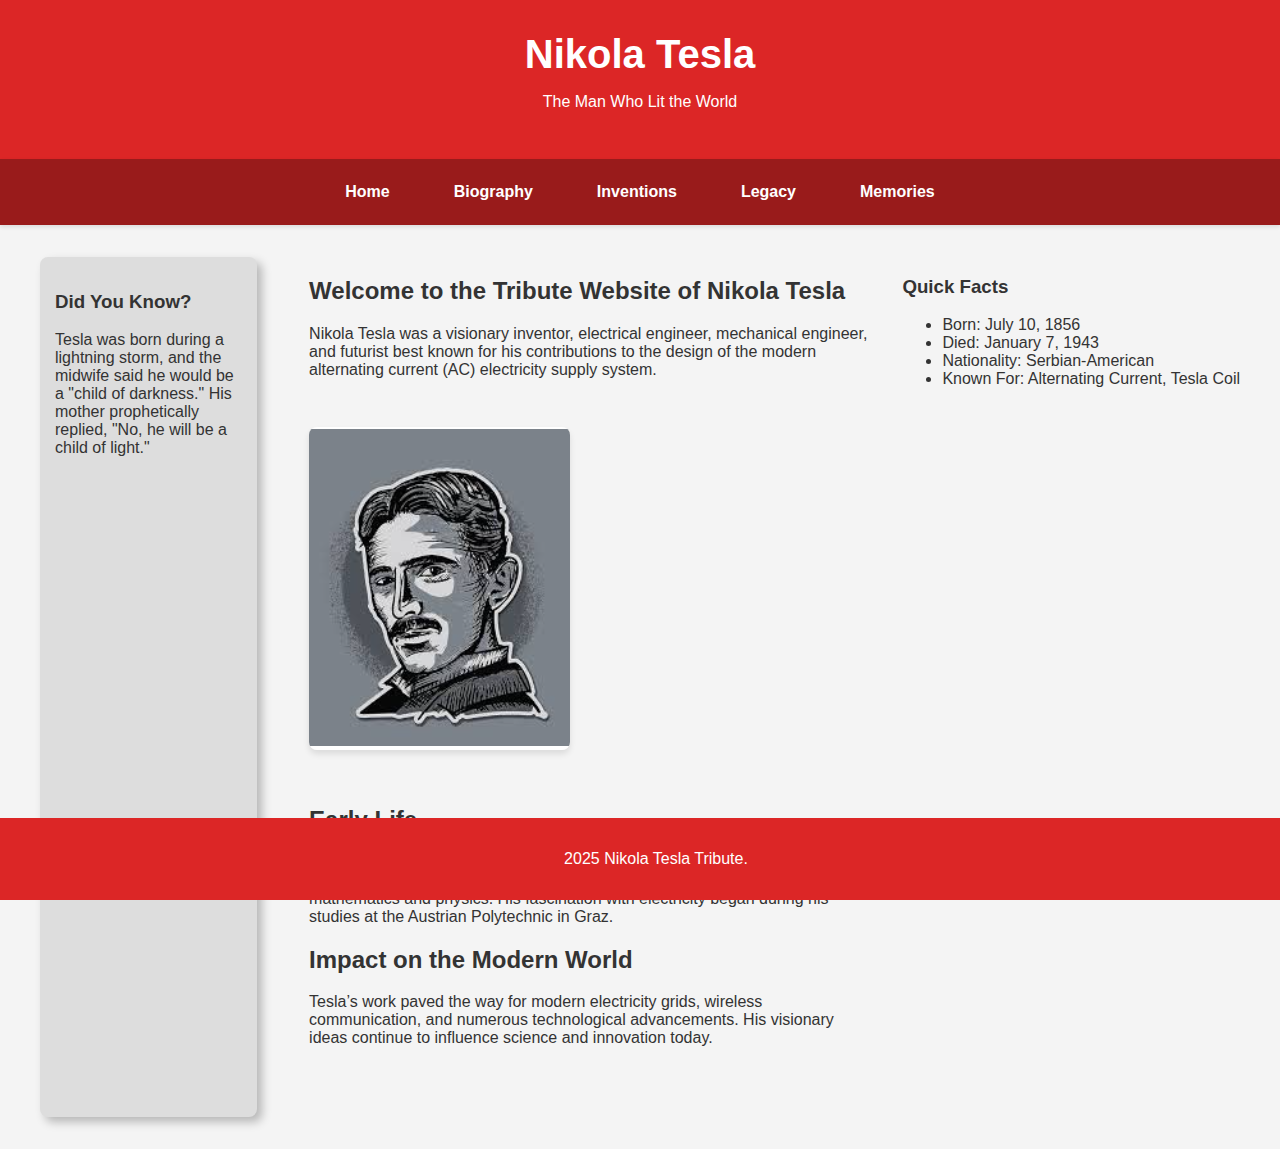
<file: index.html>
<!DOCTYPE html>
<html lang="en">
<head>
    <meta charset="UTF-8">
    <meta name="viewport" content="width=device-width, initial-scale=1.0">
    <title>Nikola Tesla Tribute</title>
    <link rel="stylesheet" href="styles.css">
</head>
<body>
    <header>
        <h1>Nikola Tesla</h1>
        <p>The Man Who Lit the World</p>
    </header>

    
    <nav>
        <ul>
            <li>
                <a href="index.html" class="nav-link">
                
                    <span class="text">Home</span>
                    <span class="underline"></span>
                </a>
            </li>
            <li>
                <a href="biography.html" class="nav-link">
                    <span class="text">Biography</span>
                    <span class="underline"></span>
                </a>
            </li>
            <li>
                <a href="inventions.html" class="nav-link">
                    <span class="text">Inventions</span>
                    <span class="underline"></span>
                </a>
            </li>
            <li>
                <a href="legacy.html" class="nav-link">
                    <span class="text">Legacy</span>
                    <span class="underline"></span>
                </a>
            </li>
            <li>
                <a href="gallery.html" class="nav-link">
                    <span class="text">Memories</span>
                    <span class="underline"></span>
                </a>
            </li>
        </ul>
    </nav>


    <div class="container">
        <div class="box">
            <h3>Did You Know?</h3>
            <p>Tesla was born during a lightning storm, and the midwife said he would be a "child of darkness." His mother prophetically replied, "No, he will be a child of light."</p>
        </div>
        <main>
            <h2>Welcome to the Tribute Website of Nikola Tesla</h2>
            <p>Nikola Tesla was a visionary inventor, electrical engineer, mechanical engineer, and futurist best known for his contributions to the design of the modern alternating current (AC) electricity supply system.</p>
            <img src="images/Nikola Tesla.png" alt="Nikola Tesla">

            <section>
                <h2>Early Life</h2>
                <p>Nikola Tesla was born on July 10, 1856, in Smiljan, Austrian Empire (modern-day Croatia). From an early age, he displayed remarkable abilities in mathematics and physics. His fascination with electricity began during his studies at the Austrian Polytechnic in Graz.</p>
            </section>

           
            <section>
                <h2>Impact on the Modern World</h2>
                <p>Tesla’s work paved the way for modern electricity grids, wireless communication, and numerous technological advancements. 
                    His visionary ideas continue to influence science and innovation today.</p>
                    <br><br><br>
            </section>
        </main>

        <aside>
            <h3>Quick Facts</h3>
            <ul>
                <li>Born: July 10, 1856</li>
                <li>Died: January 7, 1943</li>
                <li>Nationality: Serbian-American</li>
                <li>Known For: Alternating Current, Tesla Coil</li>
            </ul>
        </aside>
    </div>

    <footer>
        <p> 2025 Nikola Tesla Tribute.</p>
    </footer>
</body>
</html>
</file>
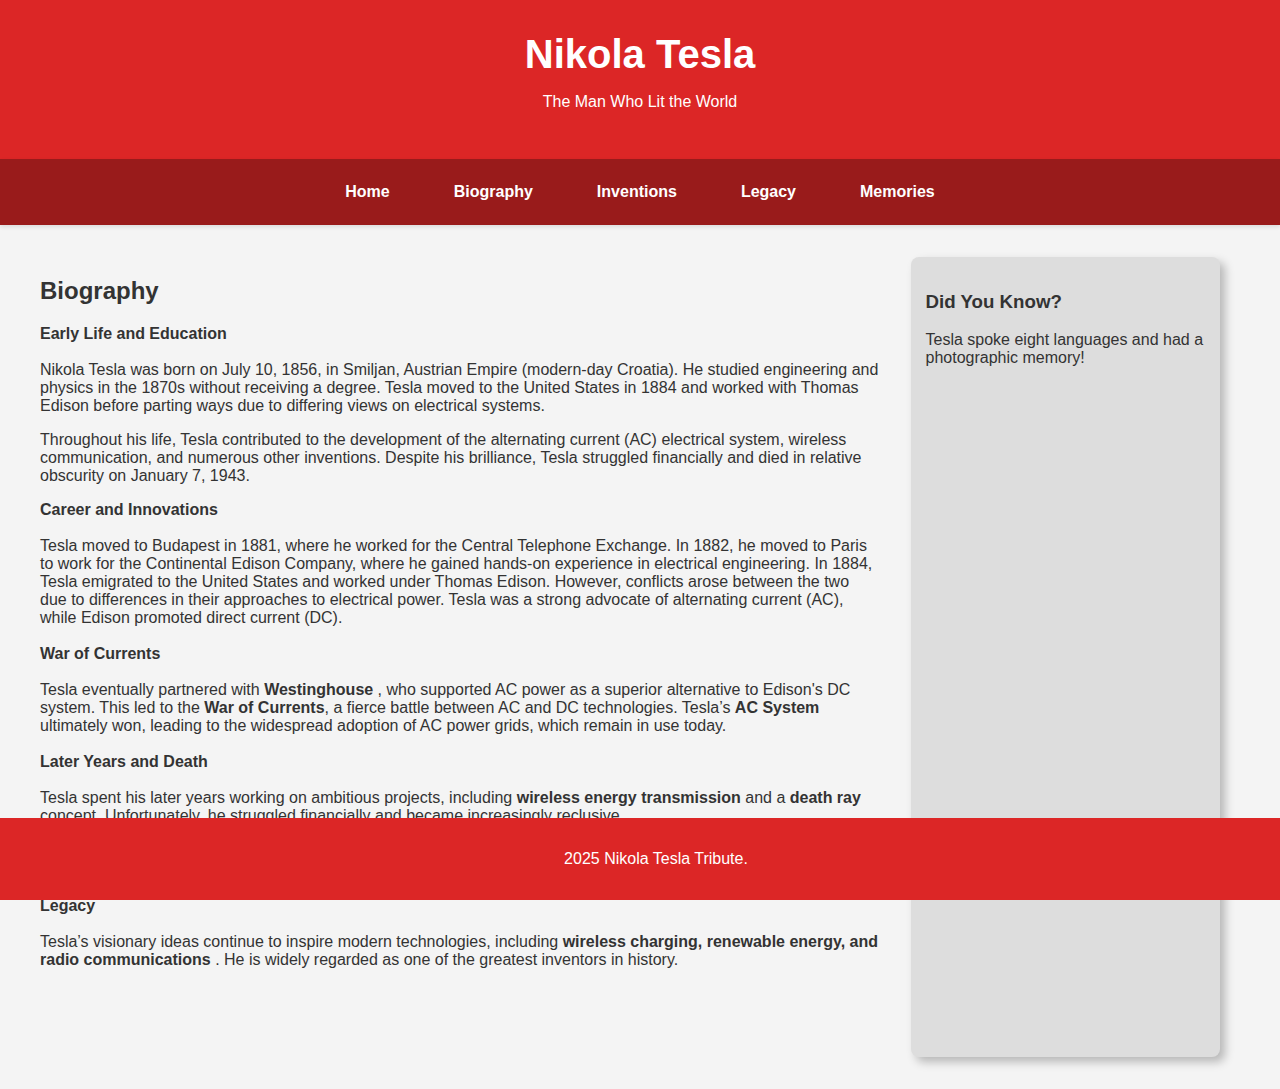
<file: biography.html>
<!DOCTYPE html>
<html lang="en">
<head>
    <meta charset="UTF-8">
    <meta name="viewport" content="width=device-width, initial-scale=1.0">
    <title>Biography - Nikola Tesla</title>
    <link rel="stylesheet" href="styles.css">
</head>


    <body>
    <header>
        <h1>Nikola Tesla</h1>
        <p>The Man Who Lit the World</p>
    </header>
    <nav>
        <ul>
            <li>
                <a href="index.html" class="nav-link">
                    
                    <span class="text">Home</span>
                    <span class="underline"></span>
                </a>
            </li>
            <li>
                <a href="biography.html" class="nav-link">
                    <span class="text">Biography</span>
                    <span class="underline"></span>
                </a>
            </li>
            <li>
                <a href="inventions.html" class="nav-link">
                    <span class="text">Inventions</span>
                    <span class="underline"></span>
                </a>
            </li>
            <li>
                <a href="legacy.html" class="nav-link">
                    <span class="text">Legacy</span>
                    <span class="underline"></span>
                </a>
            </li>
            <li>
                <a href="gallery.html" class="nav-link">
                    <span class="text">Memories</span>
                    <span class="underline"></span>
                </a>
            </li>
        </ul>
    </nav>
    <div class="container">
        <main>
            <h2>Biography</h2>
            <p><strong>Early Life and Education</strong> 
                <br><br>
                Nikola Tesla was born on July 10, 1856, in Smiljan, Austrian Empire (modern-day Croatia). 
                He studied engineering and physics in the 1870s without receiving a degree. 
                Tesla moved to the United States in 1884 and worked with Thomas Edison before 
                parting ways due to differing views on electrical systems.</p>
            <p>Throughout his life, Tesla contributed to the development of the 
                alternating current (AC) electrical system, wireless communication, 
                and numerous other inventions. Despite his brilliance, Tesla struggled 
                financially and died in relative obscurity on January 7, 1943.</p>
            <p>
                <strong>Career and Innovations</strong>  
                <br><br>
                Tesla moved to Budapest in 1881, where he worked for the Central Telephone Exchange. In 1882,
                 he moved to Paris to work for the Continental Edison Company, where he gained hands-on experience 
                 in electrical engineering.
                
                In 1884, Tesla emigrated to the United States and worked under Thomas Edison. 
                However, conflicts arose between the two due to differences in their approaches to electrical power.
                 Tesla was a strong advocate of alternating current (AC), while Edison promoted direct current (DC).
                <br><br>
                <strong> War of Currents</strong>
                <br><br>
                Tesla eventually partnered with <strong>Westinghouse</strong> , who supported AC power as 
                a superior alternative to Edison's DC system. This led to the <strong> War of Currents</strong>, a fierce battle 
                between AC and DC technologies. Tesla’s <strong>AC System</strong> ultimately won, leading to the widespread adoption 
                of AC power grids, which remain in use today.  
              
                <br><br>
                <strong>Later Years and Death</strong>  
                <br><br>
                Tesla spent his later years working on ambitious projects, including <strong>wireless energy transmission</strong> 
                and a <strong>death ray</strong> concept. Unfortunately, he struggled financially and became increasingly reclusive.  
                <br><br>
                On <strong>January 7, 1943, </strong> Tesla passed away alone in his New York hotel room. Despite his 
                financial struggles, his legacy remains immense. In 1960, the <strong> SI unit of magnetic flux density (the Tesla, T)</strong> was named in his honor.  
                <br><br>
                <strong>Legacy</strong>
                <br><br>
                Tesla’s visionary ideas continue to inspire modern technologies,
                 including <strong> wireless charging, renewable energy, and radio communications </strong>. 
                 He is widely regarded as one of the greatest inventors in history.</p>

                 <br><br><br><br>
        </main>

        <div class="box">
            <h3>Did You Know?</h3>
            <p>Tesla spoke eight languages and had a photographic memory!</p>
        </div>
    </div>

    <footer>
        <p> 2025 Nikola Tesla Tribute.</p>
    </footer>
</body>
</html>
</file>
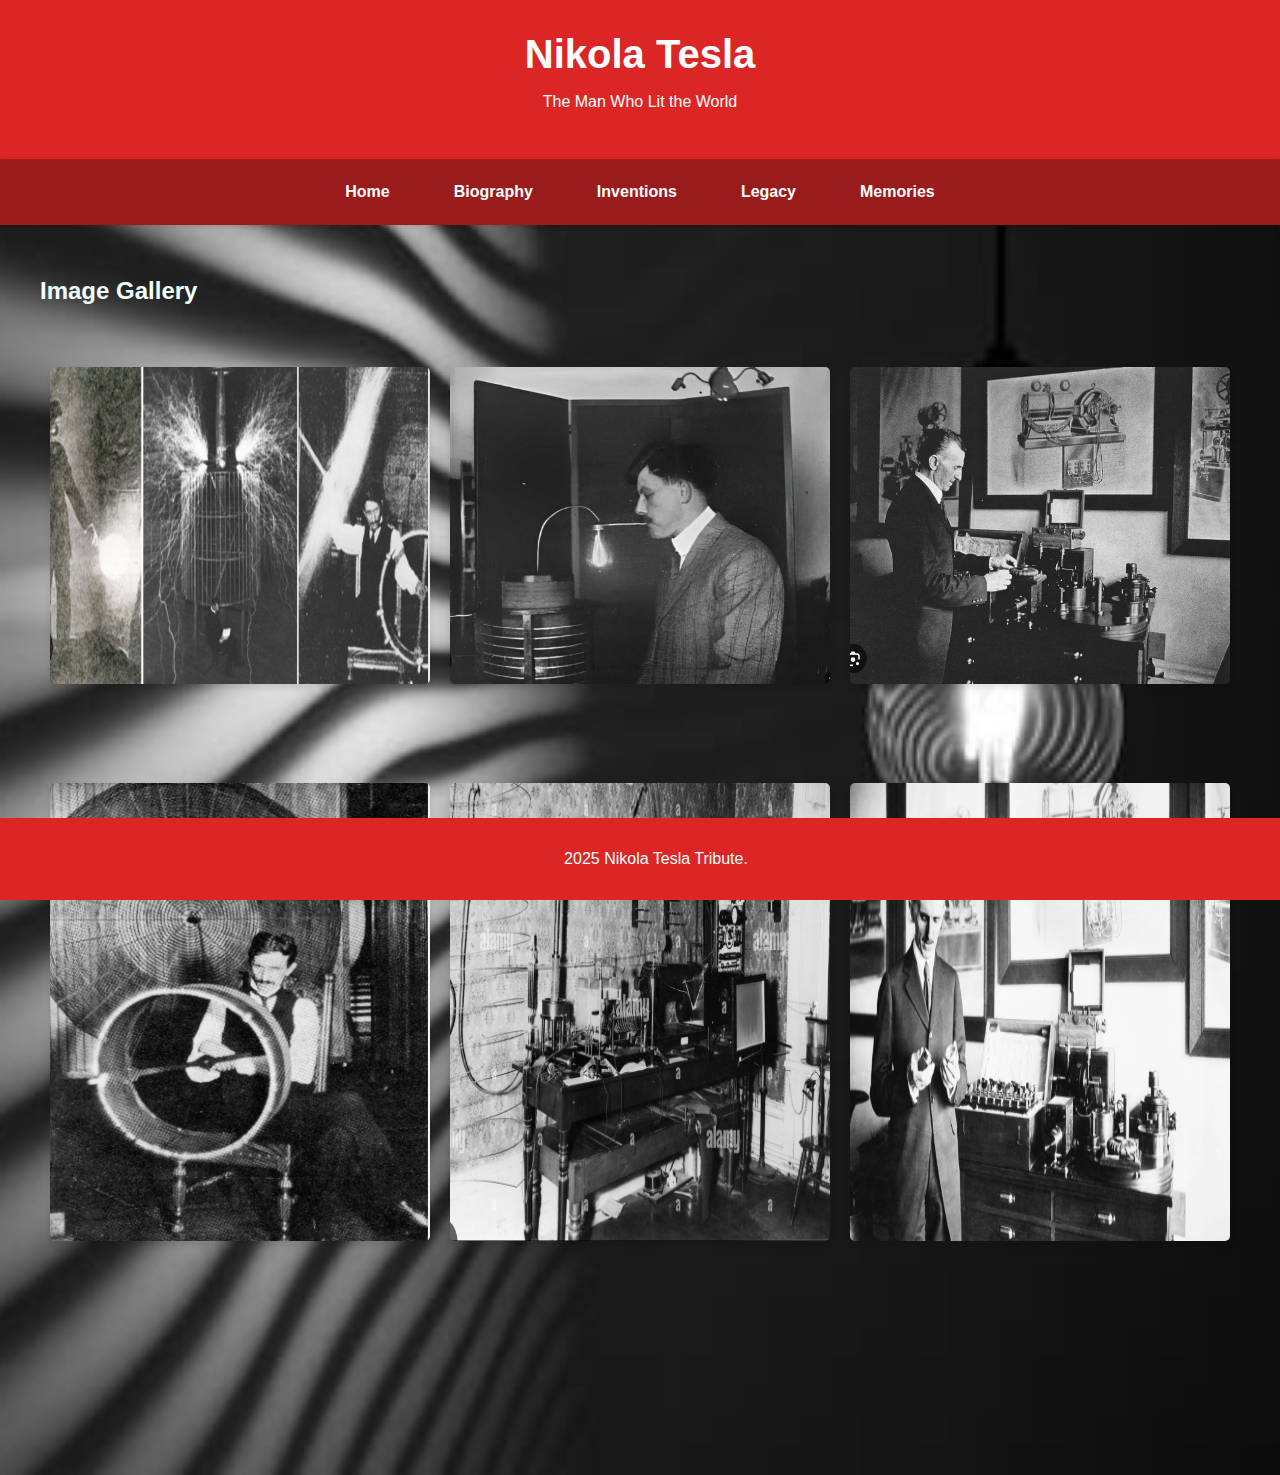
<file: gallery.html>
<!DOCTYPE html>
<html lang="en">
<head>
    <meta charset="UTF-8">
    <meta name="viewport" content="width=device-width, initial-scale=1.0">
    <title>Nikola Tesla Tribute</title>
    <link rel="stylesheet" href="styles.css">
    <style>
        .image-grid {
            display: grid;
            grid-template-columns: repeat(3, minmax(200px, 1fr));
            gap: 20px;
            padding: 10px;
            margin-left: 0px;
        }
        .image-grid img {
            width: 200%;
            height: 80%;
            border-radius: 5px;
        }
        body {
            background-image: url("images/P1.jpeg");
            background-size: cover; /* Ensures the image covers the entire page */
            background-position: center; /* Centers the image */
            background-repeat: no-repeat; /* Prevents tiling */
        }       
        .image {
            display: inline-block; /* Ensures it responds to transform */
            transition: transform 0.3s ease, box-shadow 0.3s ease; /* Smooth animation */
        }

        .image:hover {
        transform: translateY(-8px);
        box-shadow: 0 8px 20px rgba(0, 0, 0, 0.2);
        }
    </style>
</head>
<body>
    <header>
        <h1>Nikola Tesla</h1>
        <p>The Man Who Lit the World</p>
    </header>

    <nav>
        <ul>
            <li>
                <a href="index.html" class="nav-link">
                
                    <span class="text">Home</span>
                    <span class="underline"></span>
                </a>
            </li>
            <li>
                <a href="biography.html" class="nav-link">
                    <span class="text">Biography</span>
                    <span class="underline"></span>
                </a>
            </li>
            <li>
                <a href="inventions.html" class="nav-link">
                    <span class="text">Inventions</span>
                    <span class="underline"></span>
                </a>
            </li>
            <li>
                <a href="legacy.html" class="nav-link">
                    <span class="text">Legacy</span>
                    <span class="underline"></span>
                </a>
            </li>
            <li>
                <a href="gallery.html" class="nav-link">
                    <span class="text">Memories</span>
                    <span class="underline"></span>
                </a>
            </li>
        </ul>
    </nav>

    <div class="container">
        <main>
    <section>
        <h2 style="color: azure;">Image Gallery</h2>
        <div class="image-grid">
            <div class="image">
            <img src="images/Photo2.png" style="border-color: blue;" alt="Tesla in his laboratory" >
            </div>
            <div class="image">
            <img src="images/Photo3.png" alt="Tesla's Wardenclyffe Tower">
            </div>
            <div class="image">
            <img src="images/Photo4.png" alt="Tesla with his coil">
            </div>
            <div class="image">
            <img src="images/Photo1.png" alt="Tesla's inventions">
            </div>
            <div class="image">
            <img src="images/Photo5.png" alt="Tesla demonstrating wireless energy">
            </div>
            <div class="image">
            <img src="images/Photo6.png" alt="Tesla's experiments">
            </div>
        
            <br><br>
        </div>
    </section>
</div>
    </main>
    <br><br><br>
    <footer>
        <p> 2025 Nikola Tesla Tribute.</p>
    </footer>
</body>
</html>
</file>
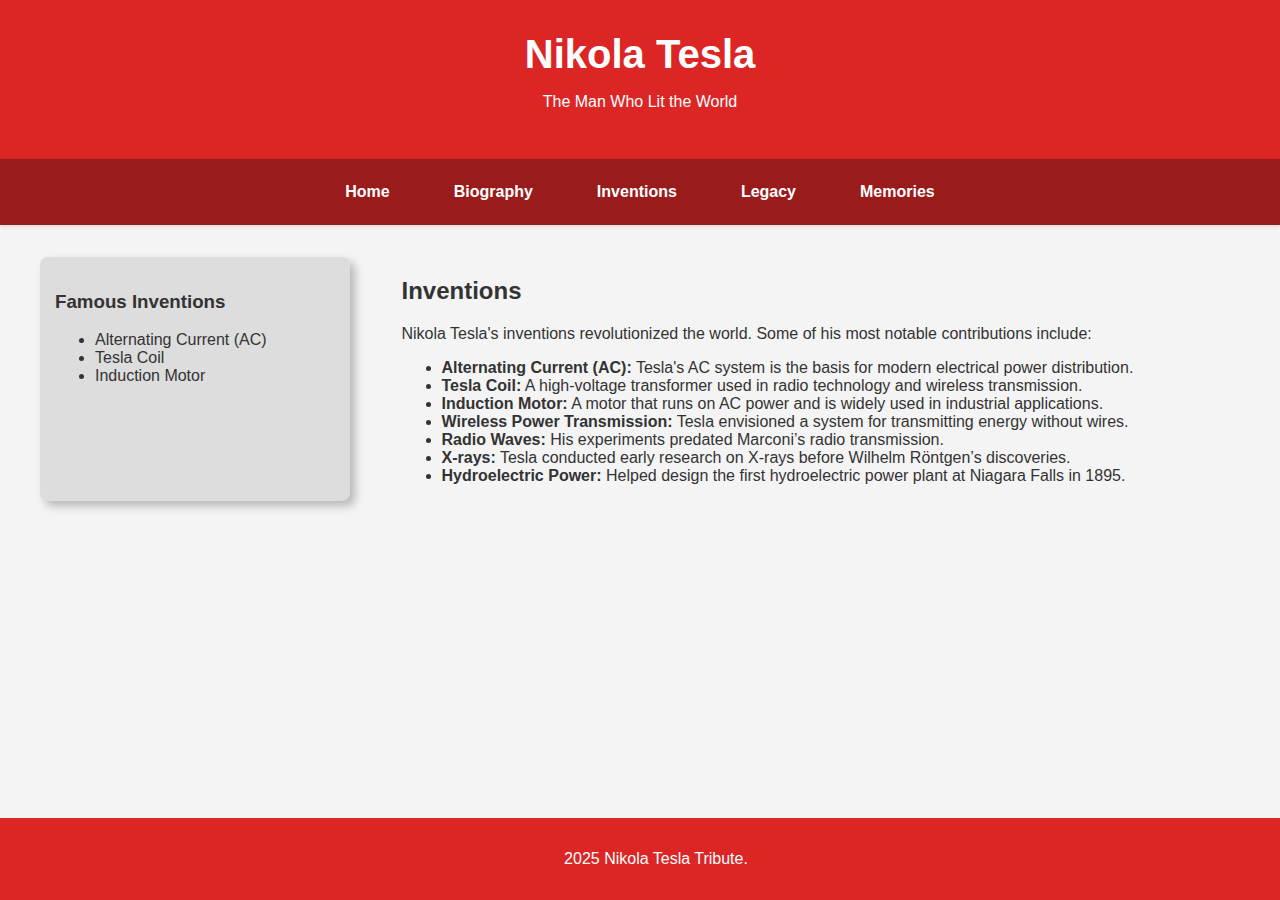
<file: inventions.html>
<!DOCTYPE html>
<html lang="en">
<head>
    <meta charset="UTF-8">
    <meta name="viewport" content="width=device-width, initial-scale=1.0">
    <title>Nikola Tesla Tribute - Inventions</title>
    <link rel="stylesheet" href="styles.css">
</head>
<body>
    <header>
        <h1>Nikola Tesla</h1>
        <p>The Man Who Lit the World</p>
    </header>
    <nav>
        <ul>
            <li>
                <a href="index.html" class="nav-link">
                    
                    <span class="text">Home</span>
                    <span class="underline"></span>
                </a>
            </li>
            <li>
                <a href="biography.html" class="nav-link">
                    <span class="text">Biography</span>
                    <span class="underline"></span>
                </a>
            </li>
            <li>
                <a href="inventions.html" class="nav-link">
                    <span class="text">Inventions</span>
                    <span class="underline"></span>
                </a>
            </li>
            <li>
                <a href="legacy.html" class="nav-link">
                    <span class="text">Legacy</span>
                    <span class="underline"></span>
                </a>
            </li>
            <li>
                <a href="gallery.html" class="nav-link">
                    <span class="text">Memories</span>
                    <span class="underline"></span>
                </a>
            </li>
        </ul>
    </nav>

    <div class="container">
        <div class="box">
            <h3>Famous Inventions</h3>
            <ul>
                <li>Alternating Current (AC)</li>
                <li>Tesla Coil</li>
                <li>Induction Motor</li>
            </ul>
        </div>
        <main>
            <h2>Inventions</h2>
            <p>Nikola Tesla's inventions revolutionized the world. Some of his most notable contributions include:</p>
            <ul>
                <li><strong>Alternating Current (AC):</strong> Tesla's AC system is the basis for modern electrical power distribution.</li>
                <li><strong>Tesla Coil:</strong> A high-voltage transformer used in radio technology and wireless transmission.</li>
                <li><strong>Induction Motor:</strong> A motor that runs on AC power and is widely used in industrial applications.</li>
                <li><strong>Wireless Power Transmission:</strong> Tesla envisioned a system for transmitting energy without wires.</li>
                <li><strong>Radio Waves:</strong> His experiments predated Marconi’s radio transmission.</li>
                <li><strong>X-rays:</strong> Tesla conducted early research on X-rays before Wilhelm Röntgen’s discoveries.</li>
                <li><strong>Hydroelectric Power:</strong> Helped design the first hydroelectric power plant at Niagara Falls in 1895.</li>
            </ul>
        </main>
    </div>
    <footer>
        <p> 2025 Nikola Tesla Tribute.</p>
    </footer>
</body>
</html>
</file>
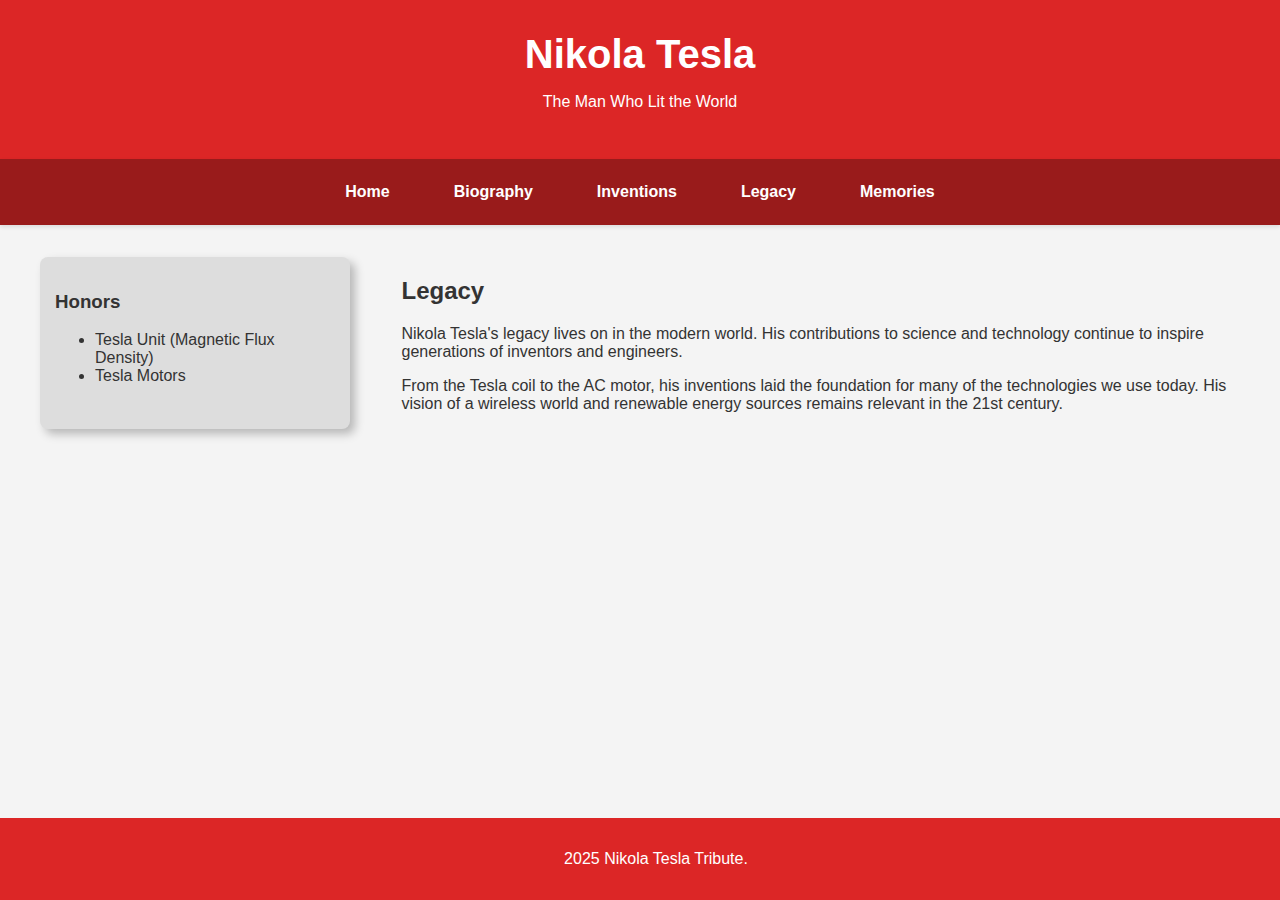
<file: legacy.html>
<!DOCTYPE html>
<html lang="en">
<head>
    <meta charset="UTF-8">
    <meta name="viewport" content="width=device-width, initial-scale=1.0">
    <title>Nikola Tesla Tribute - Legacy</title>
    <link rel="stylesheet" href="styles.css">
</head>
<body>
    <header>
        <h1>Nikola Tesla</h1>
        <p>The Man Who Lit the World</p>
    </header>
    <nav>
        <ul>
            <li>
                <a href="index.html" class="nav-link">
                    
                    <span class="text">Home</span>
                    <span class="underline"></span>
                </a>
            </li>
            <li>
                <a href="biography.html" class="nav-link">
                    <span class="text">Biography</span>
                    <span class="underline"></span>
                </a>
            </li>
            <li>
                <a href="inventions.html" class="nav-link">
                    <span class="text">Inventions</span>
                    <span class="underline"></span>
                </a>
            </li>
            <li>
                <a href="legacy.html" class="nav-link">
                    <span class="text">Legacy</span>
                    <span class="underline"></span>
                </a>
            </li>
            <li>
                <a href="gallery.html" class="nav-link">
                    <span class="text">Memories</span>
                    <span class="underline"></span>
                </a>
            </li>
        </ul>
    </nav>

    <div class="container">
        <div class="box">
            <h3>Honors</h3>
            <ul>
                <li>Tesla Unit (Magnetic Flux Density)</li>
                <li>Tesla Motors</li>
            </ul>
        </div>
        <main>
            <h2>Legacy</h2>
            <p>Nikola Tesla's legacy lives on in the modern world. His contributions to science and technology continue to inspire generations of inventors and engineers.</p>
            <p>From the Tesla coil to the AC motor, his inventions laid the foundation for many of the technologies we use today. His vision of a wireless world and renewable energy sources remains relevant in the 21st century.</p>
        </main>
    </div>
    <footer>
        <p> 2025 Nikola Tesla Tribute.</p>
    </footer>
</body>
</html>
</file>
<file: styles.css>
/* General Styles */
body {
    font-family: Arial, sans-serif;
    margin: 0;
    padding: 0;
    background-color: #f4f4f4;
    color: #333;
}

header {
    background-color: #dc2626;
    color: #fff;
    padding: 2rem;
    text-align: center;
    animation: fadeIn 1s ease-in-out;
}

header h1 {
    font-size: 2.5rem;
    margin: 0;
    margin-bottom: 0.5rem;
}

/* Navigation Styles */
nav {
    background-color: #991b1b;
    padding: 1rem 0;
    position: relative;
    box-shadow: 0 2px 4px rgba(0, 0, 0, 0.1);
}

nav ul {
    list-style: none;
    margin: 0;
    padding: 0;
    display: flex;
    justify-content: center;
    gap: 2rem;
}

.nav-link {
    color: white;
    text-decoration: none;
    font-weight: bold;
    padding: 0.5rem 1rem;
    position: relative;
    display: flex;
    align-items: center;
    gap: 0.5rem;
    transition: color 0.3s ease;
}

.lightning {
    display: inline-block;
    animation: pulse 2s infinite;
}

.underline {
    position: absolute;
    bottom: -4px;
    left: 0;
    width: 0;
    height: 2px;
    background-color: #fde047;
    transition: width 0.3s ease;
}

.nav-link:hover {
    color: #fde047;
}

.nav-link:hover .underline {
    width: 100%;
}

.nav-link:hover .lightning {
    animation: shake 0.5s infinite;
}

/* Container and Content */
.container {
    display: flex;
    max-width: 1200px;
    margin: 2rem auto;
    padding: 0 1rem;
    gap: 2rem;
}

.box {
    flex: 1;
    border-radius: 0.5rem;    
    max-width: 300px;
    width: 25%;
    background-color: #ddd;
    padding: 15px;
    margin-right: 20px;
    box-shadow: 5px 5px 10px rgba(0,0,0,0.25); /* Dark Blue Shadow */
}

main {
    flex: 3;
}

img {
    max-width: 100%;
    height: auto;
    border-radius: 0.5rem;
    margin: 2rem 0;
    box-shadow: 0 4px 6px rgba(0, 0, 0, 0.1);
}

footer {
    background-color: #dc2626;
    color: white;
    text-align: center;
    padding: 1rem;
    position: fixed;
    bottom: 0;
    width: 100%;
}

/* Animations */
@keyframes fadeIn {
    from {
        opacity: 0;
        transform: translateY(-20px);
    }
    to {
        opacity: 1;
        transform: translateY(0);
    }
}

@keyframes pulse {
    0% {
        opacity: 1;
        transform: scale(1);
    }
    50% {
        opacity: 0.6;
        transform: scale(1.2);
    }
    100% {
        opacity: 1;
        transform: scale(1);
    }
}

@keyframes shake {
    0%, 100% {
        transform: rotate(0deg);
    }
    25% {
        transform: rotate(15deg);
    }
    75% {
        transform: rotate(-15deg);
    }
}
</file>
